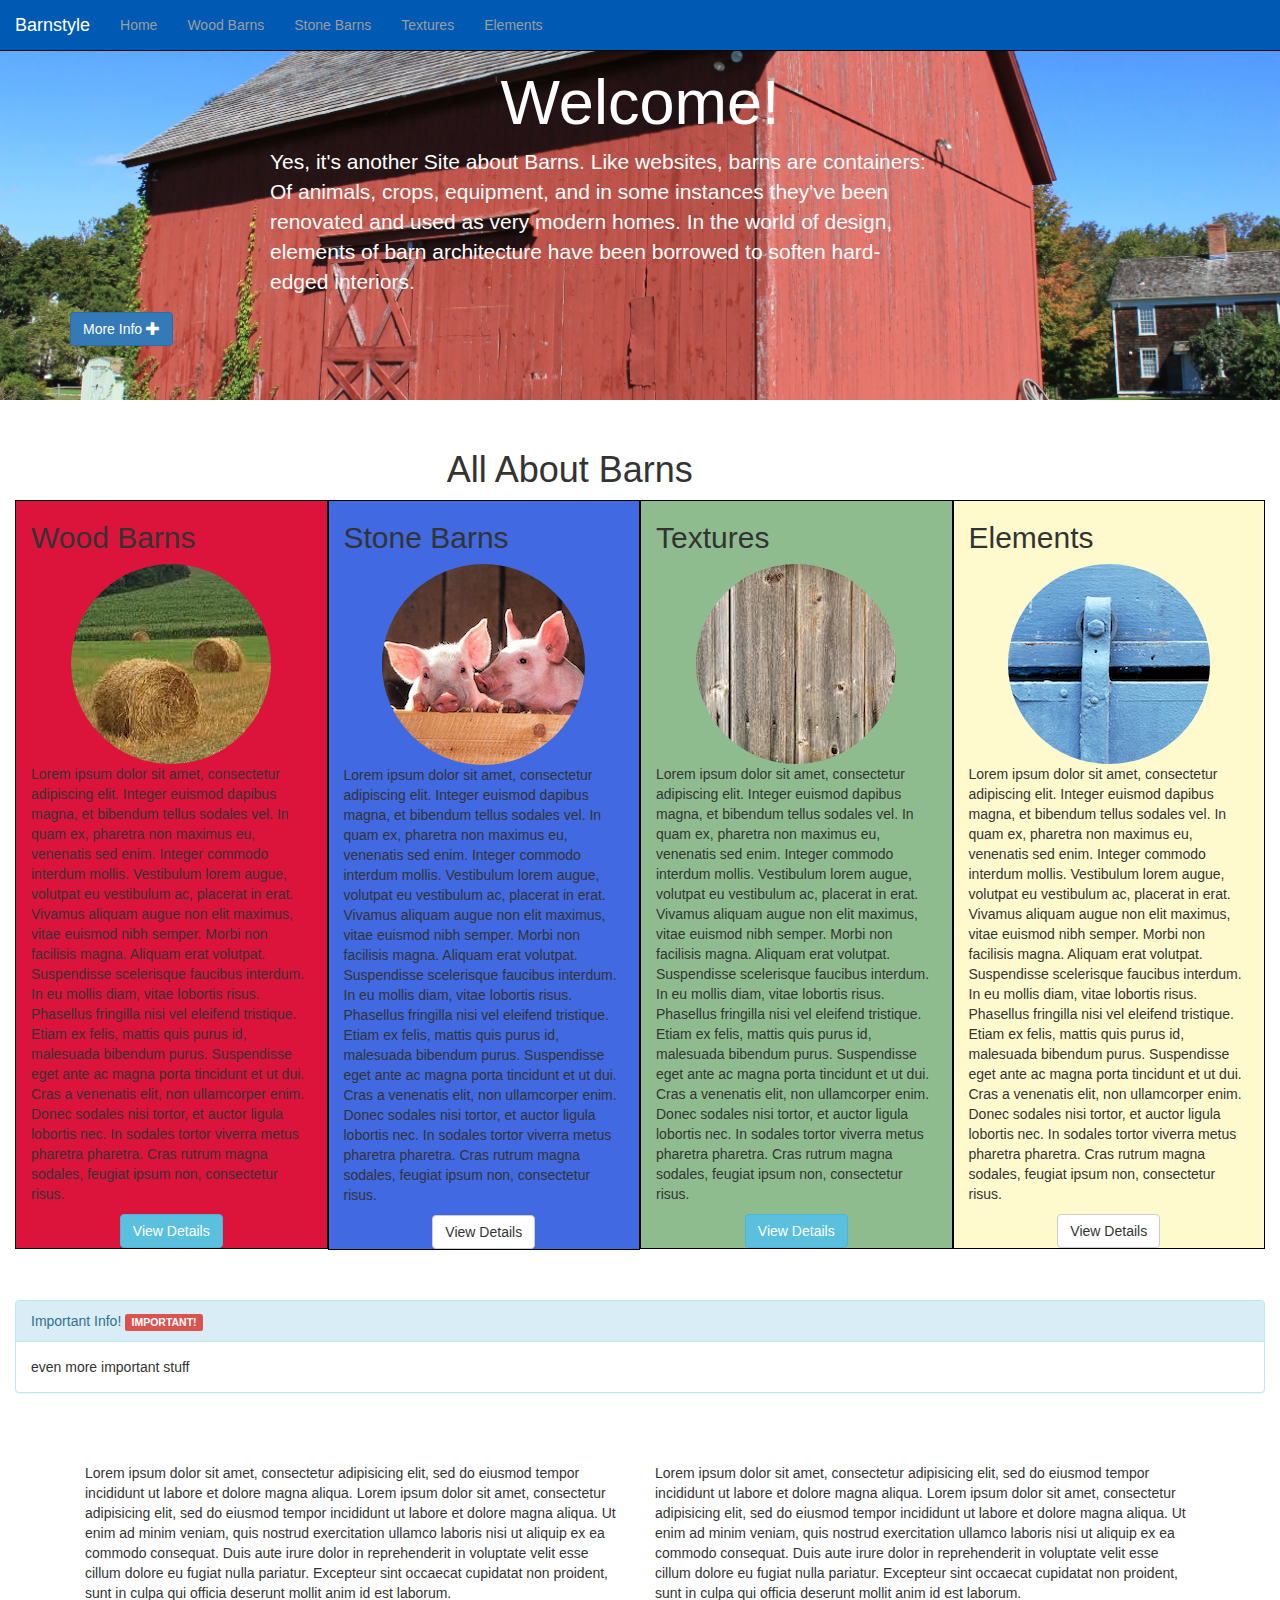
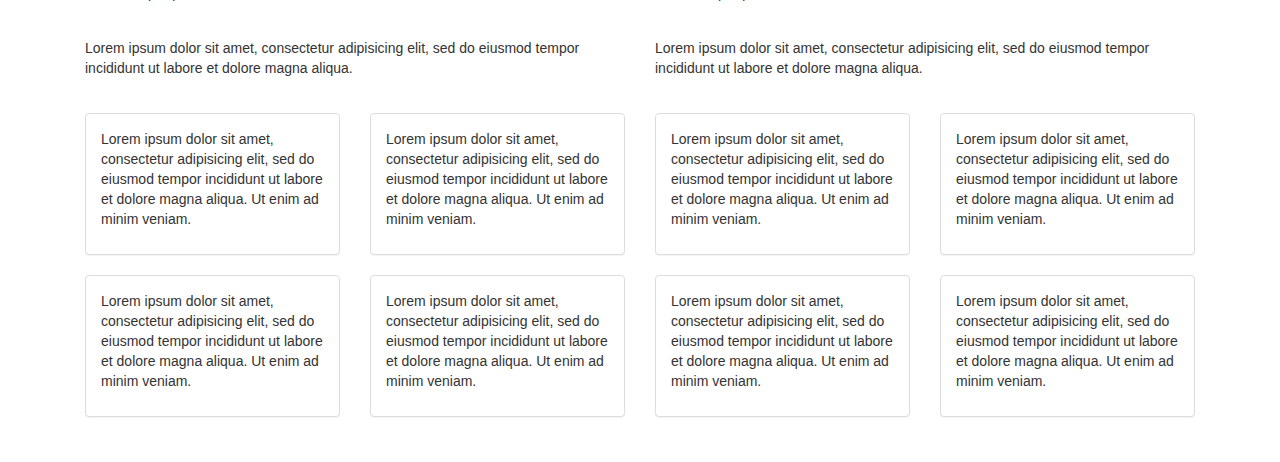
<file: index.html>
<!DOCTYPE html>
<html lang="en-US">

<head>

    <meta charset="uft-8">
    <meta http-equiv="X-UA-Compatible" content="IE=edge">
    <meta name="viewport" content="width=device-width, initial-scale=1.0">

    <title>Barn Style</title>
    <link rel="stylesheet" href="css/bootstrap.css">
    <link rel="stylesheet" href="css/mystyle.css">
</head>

<body>
  <!--these belong at the bottom of the body:  <script src="js/jquery-3.2.1.js" type="text/javascript"></script>
    <script src="js/bootstrap.js" type="text/javascript"></script>
-->
    <!--start main container-->
    <!-- start of fixed navbar -->
    <!--want dark background, so using inverse-->
    <nav class="navbar navbar-inverse navbar-fixed-top">
       
            <div class="navbar-header">
                <!--this code is for the button, which, when clicked on will display the navbar items-->
                <span class="sr-only">Toggle Navigation</span>
                <!--hamburger below-->
                <button type="button" class="navbar-toggle" data-toggle="collapse" data-target=".navbar-collapse">

        <span class="icon-bar"></span>
        <span class="icon-bar"></span>
        <span class="icon-bar"></span>
        </button>

                <a class="navbar-brand" href="#">Barnstyle</a>

            </div>
            <div class="navbar-collapse collapse">
                <ul class="nav navbar-nav">
                    <li><a href="index.html">Home</a></li>
                    <li><a href="wood.html">Wood Barns</a></li>
                    <li><a href="stone.html">Stone Barns</a></li>
                    <li><a href="textures.html">Textures</a></li>
                    <li><a href="elements.html">Elements</a></li>
                </ul>
            </div>
        
    </nav>
    <!--end of fixed navbar-->
<!--jumbotron-->
    <div class="jumbotron" >
<div class="container">
        <h1 div class="text-center">Welcome!</h1>

        <p>Yes, it's another Site about Barns. Like websites, barns are containers: Of animals, crops, equipment, and in some instances they've been renovated and used as very modern homes. In the world of design, elements of barn architecture have been borrowed to soften hard-edged interiors.</p>


        <button class="btn btn-primary">More Info <span class="glyphicon glyphicon-plus" aria-hidden="true"></span></button>
</div>

    </div>


    <div class="container-fluid">



        <!--heading row-->
        <div class="col-xs-8 col-xs-offset-4">
            <h1>All About Barns</h1>
        </div>
        <!--end of heading row-->


        <div class="row">
            <!--this is row 1-->
            <div class="col-xs-12 col-sm-6 col-md-3 col-1">
                <h2>Wood Barns</h2>
                <img class="img-resoponsive center-block img-circle" src="images/hayBales3.jpg">
                <p>Lorem ipsum dolor sit amet, consectetur adipiscing elit. Integer euismod dapibus magna, et bibendum tellus sodales vel. In quam ex, pharetra non maximus eu, venenatis sed enim. Integer commodo interdum mollis. Vestibulum lorem augue, volutpat eu vestibulum ac, placerat in erat. Vivamus aliquam augue non elit maximus, vitae euismod nibh semper. Morbi non facilisis magna. Aliquam erat volutpat. Suspendisse scelerisque faucibus interdum. In eu mollis diam, vitae lobortis risus. Phasellus fringilla nisi vel eleifend tristique. Etiam ex felis, mattis quis purus id, malesuada bibendum purus. Suspendisse eget ante ac magna porta tincidunt et ut dui. Cras a venenatis elit, non ullamcorper enim. Donec sodales nisi tortor, et auctor ligula lobortis nec. In sodales tortor viverra metus pharetra pharetra. Cras rutrum magna sodales, feugiat ipsum non, consectetur risus.</p>

                <button class="btn btn-info center-block">View Details</button>
            </div>


            <div class="col-xs-12 col-sm-6 col-md-3 col-2">
                <h2>Stone Barns</h2>
                <img class="img-resoponsive center-block img-circle" src="images/pigletssmall.jpg">
                <p>Lorem ipsum dolor sit amet, consectetur adipiscing elit. Integer euismod dapibus magna, et bibendum tellus sodales vel. In quam ex, pharetra non maximus eu, venenatis sed enim. Integer commodo interdum mollis. Vestibulum lorem augue, volutpat eu vestibulum ac, placerat in erat. Vivamus aliquam augue non elit maximus, vitae euismod nibh semper. Morbi non facilisis magna. Aliquam erat volutpat. Suspendisse scelerisque faucibus interdum. In eu mollis diam, vitae lobortis risus. Phasellus fringilla nisi vel eleifend tristique. Etiam ex felis, mattis quis purus id, malesuada bibendum purus. Suspendisse eget ante ac magna porta tincidunt et ut dui. Cras a venenatis elit, non ullamcorper enim. Donec sodales nisi tortor, et auctor ligula lobortis nec. In sodales tortor viverra metus pharetra pharetra. Cras rutrum magna sodales, feugiat ipsum non, consectetur risus.</p>
                <button class="btn btn-default center-block">View Details</button>

            </div>




            <div class="row">
                <!--this is row 1-->
                <div class="col-xs-12 col-sm-6 col-md-3 col-3">
                    <h2>Textures</h2>
                    <img class="img-resoponsive center-block img-circle" src="images/barnWood.jpg">
                    <p>Lorem ipsum dolor sit amet, consectetur adipiscing elit. Integer euismod dapibus magna, et bibendum tellus sodales vel. In quam ex, pharetra non maximus eu, venenatis sed enim. Integer commodo interdum mollis. Vestibulum lorem augue, volutpat eu vestibulum ac, placerat in erat. Vivamus aliquam augue non elit maximus, vitae euismod nibh semper. Morbi non facilisis magna. Aliquam erat volutpat. Suspendisse scelerisque faucibus interdum. In eu mollis diam, vitae lobortis risus. Phasellus fringilla nisi vel eleifend tristique. Etiam ex felis, mattis quis purus id, malesuada bibendum purus. Suspendisse eget ante ac magna porta tincidunt et ut dui. Cras a venenatis elit, non ullamcorper enim. Donec sodales nisi tortor, et auctor ligula lobortis nec. In sodales tortor viverra metus pharetra pharetra. Cras rutrum magna sodales, feugiat ipsum non, consectetur risus.</p>

                    <button class="btn btn-info center-block">View Details</button>
                </div>



                <div class="col-xs-12 col-sm-6 col-md-3 col-4">
                    <h2>Elements</h2>
                    <img class="img-resoponsive center-block img-circle" src="images/Blue_Sliding_Door_(Closeup).jpg">
                    <p>Lorem ipsum dolor sit amet, consectetur adipiscing elit. Integer euismod dapibus magna, et bibendum tellus sodales vel. In quam ex, pharetra non maximus eu, venenatis sed enim. Integer commodo interdum mollis. Vestibulum lorem augue, volutpat eu vestibulum ac, placerat in erat. Vivamus aliquam augue non elit maximus, vitae euismod nibh semper. Morbi non facilisis magna. Aliquam erat volutpat. Suspendisse scelerisque faucibus interdum. In eu mollis diam, vitae lobortis risus. Phasellus fringilla nisi vel eleifend tristique. Etiam ex felis, mattis quis purus id, malesuada bibendum purus. Suspendisse eget ante ac magna porta tincidunt et ut dui. Cras a venenatis elit, non ullamcorper enim. Donec sodales nisi tortor, et auctor ligula lobortis nec. In sodales tortor viverra metus pharetra pharetra. Cras rutrum magna sodales, feugiat ipsum non, consectetur risus.</p>


                    <button class="btn btn-default center-block">View Details</button>

                </div>
            </div>
        </div>
        <!--end row 1-->

        <div class="row">
            <div class="panel panel-info">
                <div class="panel-heading">Important Info!
                    <span class="label label-danger">IMPORTANT!</span>
                </div>


                <div class="panel-body">even more important stuff</div>
                <!--problems here-->
            </div>
        </div>



    </div>

    <body>

        <!-- container -->
        <div class="container">

            
            <!-- row -->
            <div class="row hidden-xs">

                <!-- col-xs-6 -->
                <div class="col-xs-6">
                    <p>Lorem ipsum dolor sit amet, consectetur adipisicing elit, sed do eiusmod tempor incididunt ut labore et dolore magna aliqua. Lorem ipsum dolor sit amet, consectetur adipisicing elit, sed do eiusmod tempor incididunt ut labore et dolore magna aliqua. Ut enim ad minim veniam, quis nostrud exercitation ullamco laboris nisi ut aliquip ex ea commodo consequat. Duis aute irure dolor in reprehenderit in voluptate velit esse cillum dolore eu fugiat nulla pariatur. Excepteur sint occaecat cupidatat non proident, sunt in culpa qui officia deserunt mollit anim id est laborum.</p>
                </div>
                <!-- /col-xs-6 -->

                <!-- col-xs-6 -->
                <div class="col-xs-6">
                    <p>Lorem ipsum dolor sit amet, consectetur adipisicing elit, sed do eiusmod tempor incididunt ut labore et dolore magna aliqua. Lorem ipsum dolor sit amet, consectetur adipisicing elit, sed do eiusmod tempor incididunt ut labore et dolore magna aliqua. Ut enim ad minim veniam, quis nostrud exercitation ullamco laboris nisi ut aliquip ex ea commodo consequat. Duis aute irure dolor in reprehenderit in voluptate velit esse cillum dolore eu fugiat nulla pariatur. Excepteur sint occaecat cupidatat non proident, sunt in culpa qui officia deserunt mollit anim id est laborum.</p>
                </div>
                <!-- /col-xs-6 -->

            </div>
            <!-- /row -->

            <!-- row -->
            <div class="row">

                <!-- col-sm-6 -->
                <div class="col-lg-6">

                    <p class="visible-xs"><strong>This text should only be viewed by mobile devices.</strong> dolor sit amet, consectetur adipisicing elit, sed do eiusmod tempor incididunt ut labore et dolore magna aliqua. Ut enim ad minim veniam, quis nostrud exercitation ullamco laboris nisi ut aliquip ex ea commodo consequat. Duis aute irure dolor in reprehenderit in voluptate velit esse cillum dolore eu fugiat nulla pariatur. Excepteur sint occaecat cupidatat non proident, sunt in culpa qui officia deserunt mollit anim id est laborum.</p>

                    <p>Lorem ipsum dolor sit amet, consectetur adipisicing elit, sed do eiusmod tempor incididunt ut labore et dolore magna aliqua.</p>
                </div>
                <!-- /col-sm-6 -->

                <!-- col-sm-6 -->
                <div class="col-lg-6">
                    <p>Lorem ipsum dolor sit amet, consectetur adipisicing elit, sed do eiusmod tempor incididunt ut labore et dolore magna aliqua.</p>
                </div>
                <!-- /col-sm-6 -->

            </div>
            <!-- /row -->

            <!-- row -->
            <div class="row">

                <!-- col-sm-6 -->
                <div class="col-sm-6 col-md-4 col-lg-3">

                    <!-- panel panel-default -->
                    <div class="panel panel-default">

                        <!-- panel-body -->
                        <div class="panel-body">
                            <p>Lorem ipsum dolor sit amet, consectetur adipisicing elit, sed do eiusmod tempor incididunt ut labore et dolore magna aliqua. Ut enim ad minim veniam.</p>
                        </div>
                        <!-- /panel-body -->

                    </div>
                    <!-- /panel panel-default -->

                </div>
                <!-- /col-sm-6 -->

                <!-- col-sm-6 -->
                <div class="col-sm-6 col-md-4 col-lg-3">

                    <!-- panel panel-default -->
                    <div class="panel panel-default">

                        <!-- panel-body -->
                        <div class="panel-body">
                            <p>Lorem ipsum dolor sit amet, consectetur adipisicing elit, sed do eiusmod tempor incididunt ut labore et dolore magna aliqua. Ut enim ad minim veniam.</p>
                        </div>
                        <!-- /panel-body -->

                    </div>
                    <!-- /panel panel-default -->

                </div>
                <!-- /col-sm-6 -->

                <!-- col-sm-6 -->
                <div class="col-sm-6 col-md-4 col-lg-3">

                    <!-- panel panel-default -->
                    <div class="panel panel-default">

                        <!-- panel-body -->
                        <div class="panel-body">
                            <p>Lorem ipsum dolor sit amet, consectetur adipisicing elit, sed do eiusmod tempor incididunt ut labore et dolore magna aliqua. Ut enim ad minim veniam.</p>
                        </div>
                        <!-- /panel-body -->

                    </div>
                    <!-- /panel panel-default -->

                </div>
                <!-- /col-sm-6 -->

                <!-- col-sm-6 -->
                <div class="col-sm-6 col-md-4 col-lg-3">

                    <!-- panel panel-default -->
                    <div class="panel panel-default">

                        <!-- panel-body -->
                        <div class="panel-body">
                            <p>Lorem ipsum dolor sit amet, consectetur adipisicing elit, sed do eiusmod tempor incididunt ut labore et dolore magna aliqua. Ut enim ad minim veniam.</p>
                        </div>
                        <!-- /panel-body -->

                    </div>
                    <!-- /panel panel-default -->

                </div>
                <!-- /col-sm-6 -->

                <!-- col-sm-6 -->
                <div class="col-sm-6 col-md-4 col-lg-3">

                    <!-- panel panel-default -->
                    <div class="panel panel-default">

                        <!-- panel-body -->
                        <div class="panel-body">
                            <p>Lorem ipsum dolor sit amet, consectetur adipisicing elit, sed do eiusmod tempor incididunt ut labore et dolore magna aliqua. Ut enim ad minim veniam.</p>
                        </div>
                        <!-- /panel-body -->

                    </div>
                    <!-- /panel panel-default -->

                </div>
                <!-- /col-sm-6 -->

                <!-- col-sm-6 -->
                <div class="col-sm-6 col-md-4 col-lg-3">

                    <!-- panel panel-default -->
                    <div class="panel panel-default">

                        <!-- panel-body -->
                        <div class="panel-body">
                            <p>Lorem ipsum dolor sit amet, consectetur adipisicing elit, sed do eiusmod tempor incididunt ut labore et dolore magna aliqua. Ut enim ad minim veniam.</p>
                        </div>
                        <!-- /panel-body -->

                    </div>
                    <!-- /panel panel-default -->

                </div>
                <!-- /col-sm-6 -->

                <!-- col-sm-6 -->
                <div class="col-sm-6 col-md-4 col-lg-3">

                    <!-- panel panel-default -->
                    <div class="panel panel-default">

                        <!-- panel-body -->
                        <div class="panel-body">
                            <p>Lorem ipsum dolor sit amet, consectetur adipisicing elit, sed do eiusmod tempor incididunt ut labore et dolore magna aliqua. Ut enim ad minim veniam.</p>
                        </div>
                        <!-- /panel-body -->

                    </div>
                    <!-- /panel panel-default -->

                </div>
                <!-- /col-sm-6 -->

                <!-- col-sm-6 -->
                <div class="col-sm-6 col-md-4 col-lg-3">

                    <!-- panel panel-default -->
                    <div class="panel panel-default">

                        <!-- panel-body -->
                        <div class="panel-body">
                            <p>Lorem ipsum dolor sit amet, consectetur adipisicing elit, sed do eiusmod tempor incididunt ut labore et dolore magna aliqua. Ut enim ad minim veniam.</p>
                        </div>
                        <!-- /panel-body -->

                    </div>
                    <!-- /panel panel-default -->

                </div>
                <!-- /col-sm-6 -->

            </div>
            <!-- /row -->

        </div>
        <!-- /container -->

        <script src="js/jquery-3.2.1.js" type="text/javascript"></script>
        <script src="js/bootstrap.js" type="text/javascript"></script>
    </body>



</body>

</html>
</file>
<file: css/mystyle.css>
.navbar-inverse {
    background-color: #0059b3;
}
.icon-bar {
    color: black;
}
.jumbotron {
    height: 400px;
    background: rgba(0, 0,255, 0) url("../images/Jumbarn.jpg")
        no-repeat center center;
    background-size: cover; 
    color: #FFF;
    text-align: 
        }
 #jumbotron-wood {
    height: 400px;
    background: rgba(0, 0,255, 0) url("../images/1280px-Wooden_boards.jpg")
        no-repeat center center;
    background-size: cover; 
    color: black;
    text-align: 

                }
#jumbotron-stone {
    height: 400px;
    background: rgba(0, 0,255, 0) url("../images/stonewalltexturelg.jpg")
        no-repeat center center ;
    background-size: cover; 
    color: black;
    text-align: 
        }
        
#jumbotron-textures {
    height: 400px;
    background: rgba(0, 0,255, 0) url("../images/corrugatedMetaltextlg.jpg")
        no-repeat center center ;
    background-size: cover; 
    color: black;
    text-align: 
        }
#jumbotron-elements {
    height: 400px;
    background: rgba(0, 0,255, 0) url("../images/lgBlueslider.jpg")
        no-repeat center center ;
    background-size: cover; 
    color: black;
    text-align: 
        }

.container-fluid { 
    width: 100%;
    height: auto;
    background-size: cover;
}

/*adding padding to keep navbar from overlapping jumbotron*/
/*body {
    padding: 70px;
} /*That just added space between the navbar and the jumbotron*/
.col-1 {
    background-color: crimson;
    border: 1px solid #000;    
}
.col-2 {background-color: royalblue;
        border: 1px solid #000;
}

.col-3 {background-color: darkseagreen;
        border: 1px solid #000;
}
.col-4 {background-color: lemonchiffon;
        border:1px solid #000;}

.row {
    margin: 25px 0;
}
/* Im changing the transparency of "background-color" below to zero from .3 for a sencond to see if that will get rid of the box or make it transparent. It worked!*/
.jumbotron p {
    background-color: rgba(255,0,0,0.0);
    padding-left: 200px;
    padding-right: 280px;
    
    
}
</file>
